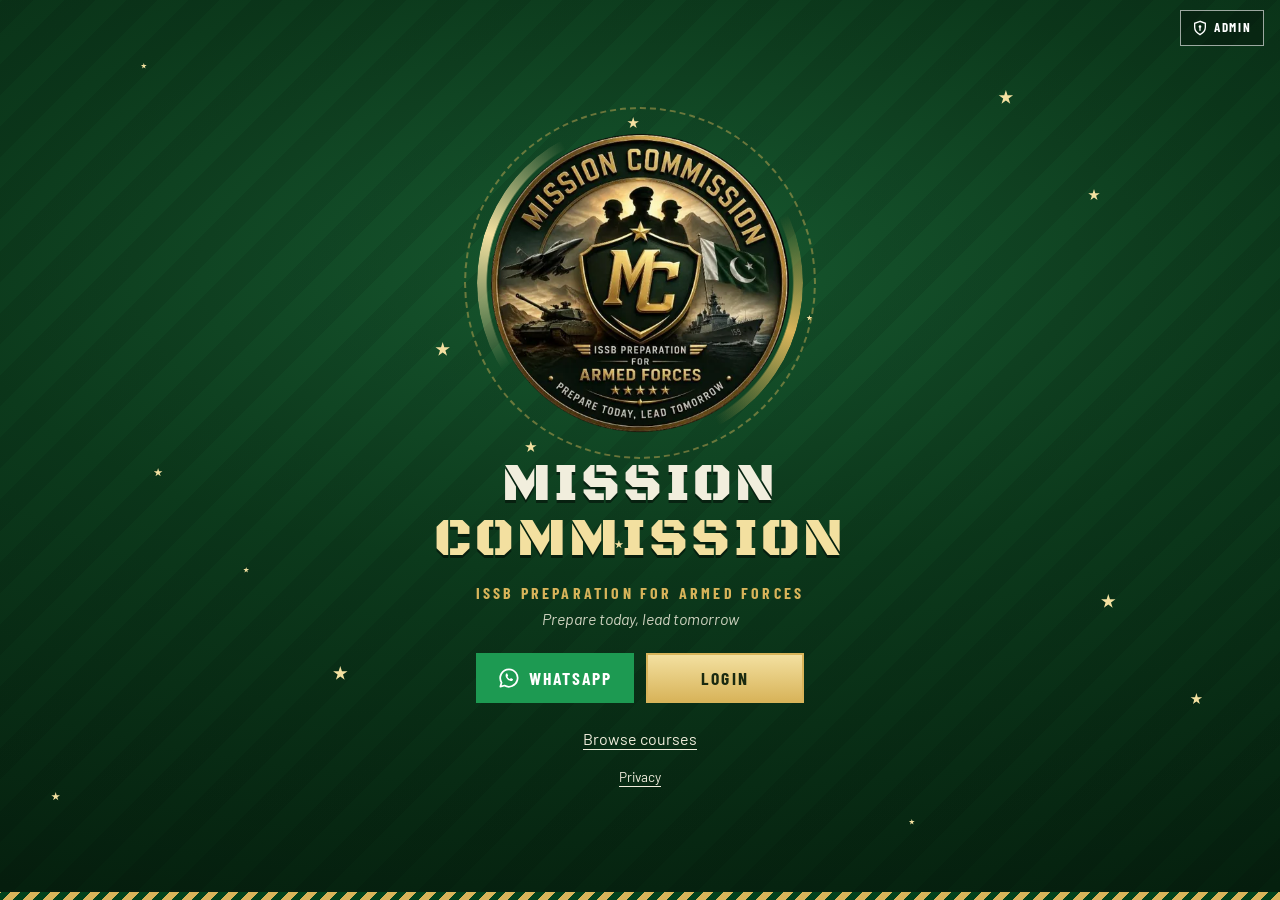
<file: index.html>
<!doctype html>
<html lang="en"><head><meta charset="utf-8">
<meta name="viewport" content="width=device-width,initial-scale=1,viewport-fit=cover">
<title>Mission Commission</title>
<meta name="description" content="ISSB preparation for armed forces: timed mock tests in verbal, non-verbal and academics for every course.">
<meta name="theme-color" content="#4a5d28">
<meta property="og:title" content="Mission Commission"><meta property="og:description" content="ISSB preparation for armed forces. Prepare today, lead tomorrow."><meta property="og:type" content="website"><meta property="og:image" content="og-image.png">
<link rel="icon" href="favicon.ico" sizes="any"><link rel="icon" type="image/png" sizes="32x32" href="icons/favicon-32.png">
<link rel="apple-touch-icon" href="icons/apple-touch-icon.png">
<link rel="manifest" href="manifest.webmanifest">
<link rel="stylesheet" href="style.css">
</head><body>
<div id="app" class="wrap"><div style="padding:28px 0"><h1 style="font-family:Impact,'Arial Black',sans-serif;text-transform:uppercase;letter-spacing:.05em;font-size:2rem">Mission Commission</h1><p style="font-size:1.05rem"><b>This preview cannot run the tests.</b> The file opened in a viewer that blocks scripts (for example the WhatsApp or Files preview).</p><p style="font-size:1.05rem">Open it in the Documents app, or use the web link, then open it in Safari or Chrome.</p></div></div>
<noscript><p style="padding:20px">Mission Commission needs JavaScript. Open this file in Chrome or Safari, not in a file preview or a chat app.</p></noscript>

<script src="data/tests.js"></script>
<script src="data/files.js"></script>
<script src="data/admin.js"></script>
<script src="app.js"></script>
</body></html>
</file>
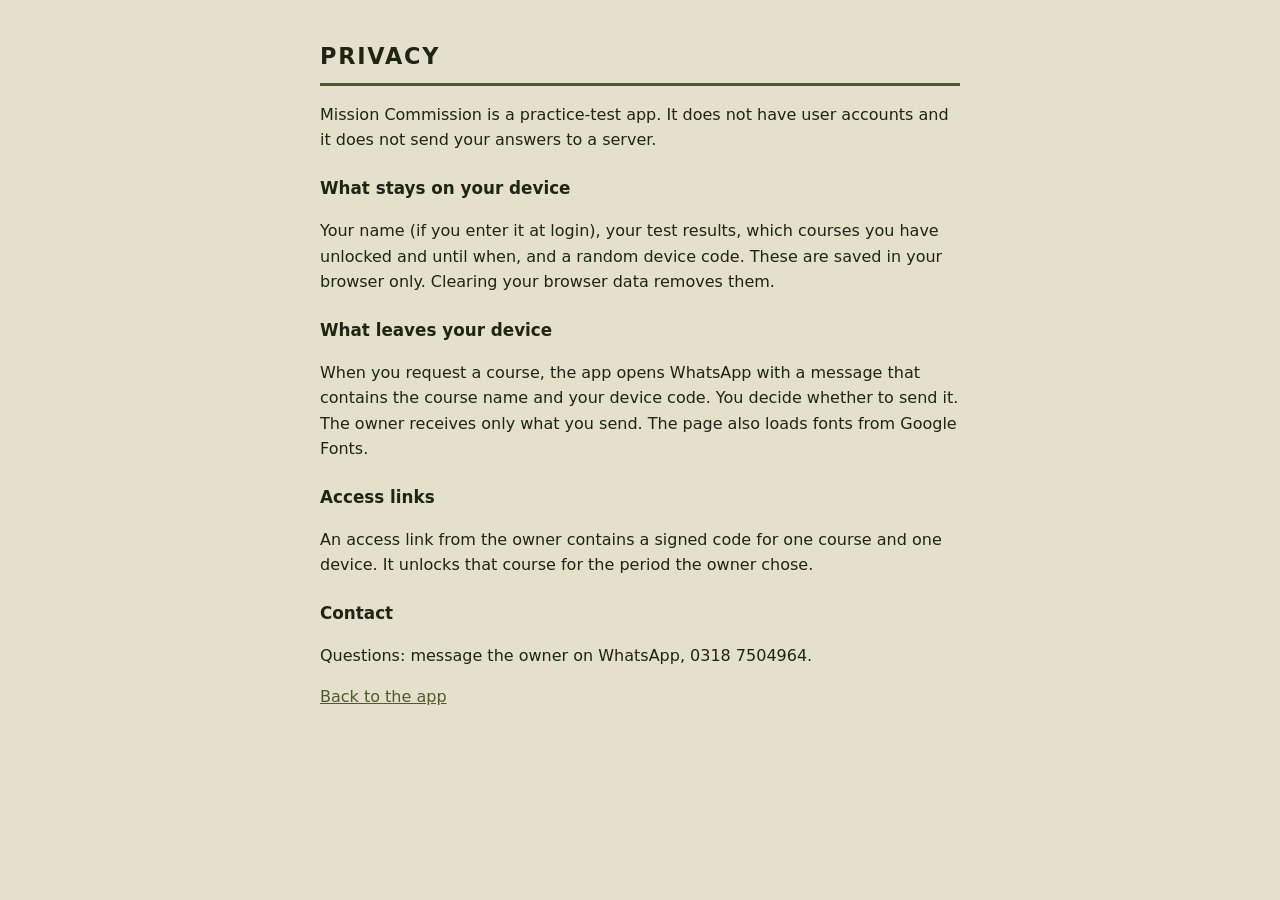
<file: privacy.html>
<!doctype html>
<html lang="en"><head><meta charset="utf-8"><meta name="viewport" content="width=device-width,initial-scale=1">
<title>Privacy | Mission Commission</title>
<meta name="theme-color" content="#4a5d28">
<style>
:root{--bg:#e4e0cb;--ink:#1d2514;--olive:#4a5d28;--line:#b8b38d}
@media(prefers-color-scheme:dark){:root{--bg:#161a12;--ink:#e8e6d6;--olive:#8da663;--line:#3a4132}}
body{margin:0;padding:24px max(16px,env(safe-area-inset-left,0px));background:var(--bg);color:var(--ink);font:16px/1.6 system-ui,sans-serif}
main{max-width:640px;margin:0 auto}
h1{font-size:1.4rem;letter-spacing:.08em;text-transform:uppercase;border-bottom:3px solid var(--olive);padding-bottom:8px}
h2{font-size:1.05rem;margin:22px 0 4px}
a{color:var(--olive)}
</style></head><body><main>
<h1>Privacy</h1>
<p>Mission Commission is a practice-test app. It does not have user accounts and it does not send your answers to a server.</p>
<h2>What stays on your device</h2>
<p>Your name (if you enter it at login), your test results, which courses you have unlocked and until when, and a random device code. These are saved in your browser only. Clearing your browser data removes them.</p>
<h2>What leaves your device</h2>
<p>When you request a course, the app opens WhatsApp with a message that contains the course name and your device code. You decide whether to send it. The owner receives only what you send. The page also loads fonts from Google Fonts.</p>
<h2>Access links</h2>
<p>An access link from the owner contains a signed code for one course and one device. It unlocks that course for the period the owner chose.</p>
<h2>Contact</h2>
<p>Questions: message the owner on WhatsApp, 0318 7504964.</p>
<p><a href="./">Back to the app</a></p>
</main></body></html>
</file>
<file: style.css>
/* Layout: one centred field-manual column. Briefing board (test list) -> exam screen with sticky timer bar and slide-out roll-call palette -> debrief. */
:root{
  --bg:#e4e0cb; --panel:#f1eedd; --ink:#1d2514; --muted:#5b6247; --line:#b8b38d;
  --olive:#4a5d28; --olive-ink:#f4f1de; --brass:#9a7414; --ok:#2f6b2a; --bad:#a3301f; --none:#7a6a1c;
  --ok-bg:#d9e6c6; --bad-bg:#f0d3c8; --none-bg:#efe3b4;
  --font-display:'Black Ops One','Impact','Arial Black',sans-serif;
  --font-head:'Barlow Condensed','Arial Narrow',sans-serif;
  --font-body:'Barlow','Segoe UI',Arial,sans-serif;
}
@media (prefers-color-scheme: dark){:root:not([data-theme="light"]){
  --bg:#141a0e; --panel:#1e2615; --ink:#e9e7d3; --muted:#a3a98a; --line:#3b4528;
  --olive:#7f9a45; --olive-ink:#11160a; --brass:#d1a93a; --ok:#9fcf7a; --bad:#f08a72; --none:#e0c25a;
  --ok-bg:#2a3c1d; --bad-bg:#4a2419; --none-bg:#41381a; color-scheme:dark}}
:root[data-theme="dark"]{
  --bg:#141a0e; --panel:#1e2615; --ink:#e9e7d3; --muted:#a3a98a; --line:#3b4528;
  --olive:#7f9a45; --olive-ink:#11160a; --brass:#d1a93a; --ok:#9fcf7a; --bad:#f08a72; --none:#e0c25a;
  --ok-bg:#2a3c1d; --bad-bg:#4a2419; --none-bg:#41381a; color-scheme:dark}
*{box-sizing:border-box}
body{background:var(--bg);color:var(--ink);font-family:var(--font-body);font-size:16px;line-height:1.5;
  padding-block:0 40px;padding-left:max(16px,env(safe-area-inset-left,0px));padding-right:max(16px,env(safe-area-inset-right,0px))}
body::before{content:"";position:fixed;inset:0 0 auto;height:env(safe-area-inset-top,0px);z-index:30;background:var(--olive)}
.wrap{max-width:860px;margin:0 auto}
button{font:inherit;color:inherit;cursor:pointer}
:focus-visible{outline:3px solid var(--brass);outline-offset:2px}
h1,h2,h3{margin:0;font-weight:400;text-wrap:balance}
.stencil{font-family:var(--font-display);letter-spacing:.04em;text-transform:uppercase}
.label{font-family:var(--font-head);font-weight:600;letter-spacing:.14em;text-transform:uppercase;font-size:.8rem;color:var(--muted)}
.num{font-variant-numeric:tabular-nums}

/* masthead */
.mast{background:var(--olive);color:var(--olive-ink);margin:0 calc(-1*max(16px,env(safe-area-inset-left,0px)));
  padding:22px max(16px,env(safe-area-inset-left,0px)) 20px;border-bottom:6px double var(--brass)}
.mast .wrap{display:flex;justify-content:space-between;gap:16px;align-items:flex-end;flex-wrap:wrap}
.mast h1{font-family:var(--font-display);font-size:clamp(1.8rem,6vw,2.8rem);line-height:1;text-transform:uppercase;letter-spacing:.05em}
.mast p{margin:6px 0 0;font-family:var(--font-head);font-weight:600;letter-spacing:.16em;text-transform:uppercase;font-size:.9rem;opacity:.9}
.theme{border:2px solid currentColor;background:transparent;padding:6px 12px;font-family:var(--font-head);font-weight:700;letter-spacing:.12em;text-transform:uppercase;font-size:.8rem;color:var(--olive-ink)}

/* home */
.intro{margin:22px 0 8px;display:flex;gap:10px 28px;flex-wrap:wrap}
.intro div{min-width:0}
.intro b{font-family:var(--font-display);font-size:1.5rem;display:block;line-height:1.1}
.group{margin-top:26px}
.group h2{font-family:var(--font-head);font-weight:700;font-size:1.3rem;letter-spacing:.14em;text-transform:uppercase;border-bottom:3px solid var(--ink);padding-bottom:4px;margin-bottom:12px;display:flex;justify-content:space-between;gap:10px;flex-wrap:wrap}
.grid{display:grid;grid-template-columns:repeat(auto-fill,minmax(240px,1fr));gap:12px}
.card{background:var(--panel);border:2px solid var(--line);border-left:8px solid var(--olive);padding:12px 14px;display:flex;flex-direction:column;gap:6px;min-width:0}
.card h3{font-family:var(--font-head);font-weight:700;font-size:1.25rem;letter-spacing:.06em;text-transform:uppercase}
.meta{display:flex;gap:6px 14px;flex-wrap:wrap;font-size:.9rem;color:var(--muted)}
.best{font-family:var(--font-head);font-weight:600;font-size:.95rem;letter-spacing:.06em;text-transform:uppercase;min-height:1.4em}
.best.has{color:var(--ok)}
.btn{background:var(--olive);color:var(--olive-ink);border:2px solid var(--olive);padding:9px 16px;font-family:var(--font-head);font-weight:700;letter-spacing:.12em;text-transform:uppercase;font-size:1rem;min-height:44px}
.btn:hover{filter:brightness(1.1)}
.btn.ghost{background:transparent;color:var(--ink);border-color:var(--ink)}
.btn.danger{background:var(--bad);border-color:var(--bad);color:#fff}
.btn[disabled]{opacity:.4;cursor:not-allowed}
.rules{margin-top:30px;padding:14px 16px;border:2px dashed var(--line);color:var(--muted);font-size:.95rem}
.rules ul{margin:6px 0 0;padding-left:20px}

/* exam */
.bar{position:sticky;top:env(safe-area-inset-top,0px);z-index:20;background:var(--olive);color:var(--olive-ink);
  margin:0 calc(-1*max(16px,env(safe-area-inset-left,0px)));padding:8px max(16px,env(safe-area-inset-left,0px));border-bottom:4px solid var(--brass)}
.bar .wrap{display:flex;align-items:center;justify-content:space-between;gap:10px;flex-wrap:wrap}
.bar .t{font-family:var(--font-head);font-weight:700;letter-spacing:.1em;text-transform:uppercase;font-size:1rem;min-width:0}
.clock{font-family:var(--font-display);font-size:1.7rem;letter-spacing:.06em;font-variant-numeric:tabular-nums;line-height:1}
.clock.low{color:#ffd27a;animation:blink 1s steps(2) infinite}
@keyframes blink{50%{opacity:.45}}
@media (prefers-reduced-motion:reduce){.clock.low{animation:none}}
.prog{height:6px;background:var(--line);margin-top:0}
.prog i{display:block;height:100%;background:var(--brass);width:0}
.exam{display:grid;grid-template-columns:minmax(0,1fr) 230px;gap:20px;margin-top:18px;align-items:start}
@media (max-width:760px){.exam{grid-template-columns:minmax(0,1fr)}}
.qbox{background:var(--panel);border:2px solid var(--line);padding:16px}
.qhead{display:flex;justify-content:space-between;gap:10px;flex-wrap:wrap;margin-bottom:10px}
.qtext{font-size:1.15rem;font-weight:500;white-space:pre-line;overflow-wrap:anywhere;margin-bottom:14px}
.opts{display:grid;gap:10px}
.opt{display:flex;gap:12px;align-items:flex-start;text-align:left;width:100%;background:var(--bg);border:2px solid var(--line);padding:10px 12px;min-height:48px}
.opt:hover{border-color:var(--olive)}
.opt .k{flex:none;width:32px;height:32px;display:grid;place-items:center;border:2px solid var(--ink);font-family:var(--font-head);font-weight:700;font-size:1.1rem}
.opt .x{min-width:0;overflow-wrap:anywhere;padding-top:3px}
.opt.sel{background:var(--olive);color:var(--olive-ink);border-color:var(--olive)}
.opt.sel .k{background:var(--olive-ink);color:var(--olive);border-color:var(--olive-ink)}
.nav{display:flex;gap:10px;flex-wrap:wrap;margin-top:16px}
.nav .sp{flex:1}
.pal{background:var(--panel);border:2px solid var(--line);padding:12px}
.cells{display:grid;grid-template-columns:repeat(auto-fill,minmax(38px,1fr));gap:6px;margin-top:8px}
.cell{height:38px;border:2px solid var(--line);background:var(--bg);font-family:var(--font-head);font-weight:700;font-size:1rem;position:relative;padding:0}
.cell.ans{background:var(--olive);color:var(--olive-ink);border-color:var(--olive)}
.cell.flag::after{content:"";position:absolute;top:-2px;right:-2px;border:7px solid transparent;border-top-color:var(--brass);border-right-color:var(--brass)}
.cell.cur{outline:3px solid var(--brass);outline-offset:1px}
.legend{display:flex;flex-wrap:wrap;gap:4px 12px;margin-top:10px;font-size:.82rem;color:var(--muted)}
.legend span::before{content:"";display:inline-block;width:12px;height:12px;border:2px solid var(--line);margin-right:5px;vertical-align:-2px;background:var(--bg)}
.legend .a::before{background:var(--olive);border-color:var(--olive)}
.legend .f::before{background:var(--brass);border-color:var(--brass)}
.count{display:flex;justify-content:space-between;font-family:var(--font-head);font-weight:600;letter-spacing:.06em;text-transform:uppercase;margin-top:8px;font-size:.95rem}

.empty{border:2px dashed var(--line);padding:22px 18px;color:var(--muted)}
.empty b{display:block;color:var(--ink);font-family:var(--font-head);font-size:1.2rem;letter-spacing:.06em;text-transform:uppercase}
.empty p{margin:4px 0 0}
.frow{display:flex;gap:10px;align-items:center;flex-wrap:wrap;background:var(--panel);border:2px solid var(--line);border-left:8px solid var(--olive);padding:10px 12px;margin-bottom:10px}
.frow .fn{flex:1;min-width:160px;display:flex;flex-direction:column;overflow-wrap:anywhere}
.frow a.btn{text-decoration:none;display:inline-flex;align-items:center}
/* dialogs */
.veil{position:fixed;inset:0;background:rgba(10,14,6,.72);z-index:40;display:grid;place-items:center;padding:16px}
.dlg{background:var(--panel);border:3px solid var(--ink);max-width:440px;width:100%;padding:20px}
.dlg h3{font-family:var(--font-display);text-transform:uppercase;font-size:1.4rem;margin-bottom:8px}
.dlg .row{display:flex;gap:10px;flex-wrap:wrap;margin-top:16px}

/* results */
.score{margin-top:20px;background:var(--panel);border:3px solid var(--ink);padding:18px;display:grid;grid-template-columns:auto minmax(0,1fr);gap:18px;align-items:center}
@media (max-width:520px){.score{grid-template-columns:minmax(0,1fr)}}
.big{font-family:var(--font-display);font-size:clamp(3rem,14vw,5rem);line-height:1}
.big small{font-size:.4em;color:var(--muted)}
.verdict{font-family:var(--font-head);font-weight:700;font-size:1.5rem;letter-spacing:.1em;text-transform:uppercase}
.stats{display:grid;grid-template-columns:repeat(auto-fit,minmax(120px,1fr));gap:10px;margin-top:14px}
.stat{padding:10px 12px;border:2px solid var(--line);border-left-width:8px;background:var(--bg)}
.stat b{display:block;font-family:var(--font-display);font-size:1.8rem;line-height:1.1}
.stat.ok{border-left-color:var(--ok)} .stat.bad{border-left-color:var(--bad)} .stat.none{border-left-color:var(--none)}
.bars{display:flex;height:16px;margin-top:14px;border:2px solid var(--ink)}
.bars i{display:block;height:100%}
.filters{display:flex;gap:8px;flex-wrap:wrap;margin:22px 0 10px;align-items:center}
.chip{border:2px solid var(--ink);background:transparent;padding:6px 12px;font-family:var(--font-head);font-weight:700;letter-spacing:.1em;text-transform:uppercase;font-size:.9rem}
.chip[aria-pressed="true"]{background:var(--ink);color:var(--bg)}
.rev{background:var(--panel);border:2px solid var(--line);border-left:8px solid var(--line);padding:12px 14px;margin-bottom:12px}
.rev.ok{border-left-color:var(--ok)} .rev.bad{border-left-color:var(--bad)} .rev.none{border-left-color:var(--none)}
.tag{display:inline-block;padding:1px 8px;font-family:var(--font-head);font-weight:700;letter-spacing:.1em;text-transform:uppercase;font-size:.8rem}
.tag.ok{background:var(--ok-bg);color:var(--ok)} .tag.bad{background:var(--bad-bg);color:var(--bad)} .tag.none{background:var(--none-bg);color:var(--none)}
.ro{display:flex;gap:10px;padding:6px 8px;margin-top:6px;border:2px solid transparent}
.ro .k{flex:none;font-family:var(--font-head);font-weight:700;width:24px}
.ro .x{min-width:0;overflow-wrap:anywhere}
.ro.right{background:var(--ok-bg);border-color:var(--ok)}
.ro.wrong{background:var(--bad-bg);border-color:var(--bad)}
.ro em{font-style:normal;font-family:var(--font-head);font-weight:700;letter-spacing:.08em;text-transform:uppercase;font-size:.8rem;margin-left:auto;flex:none;padding-left:8px}
.footer{margin-top:30px;text-align:center}

.mast{background-color:var(--olive);background-image:url("data:image/svg+xml,<svg xmlns='http://www.w3.org/2000/svg' viewBox='0 0 300 140'><g opacity='.5'><ellipse cx='30' cy='30' rx='46' ry='20' fill='%23324019' transform='rotate(-18 30 30)'/><ellipse cx='120' cy='96' rx='52' ry='18' fill='%23324019' transform='rotate(14 120 96)'/><ellipse cx='230' cy='34' rx='50' ry='19' fill='%23324019' transform='rotate(-8 230 34)'/><ellipse cx='290' cy='110' rx='40' ry='16' fill='%23324019' transform='rotate(24 290 110)'/><ellipse cx='170' cy='20' rx='30' ry='12' fill='%23706a38' transform='rotate(20 170 20)'/><ellipse cx='60' cy='112' rx='36' ry='13' fill='%23706a38' transform='rotate(-12 60 112)'/><ellipse cx='260' cy='76' rx='26' ry='11' fill='%23706a38' transform='rotate(40 260 76)'/></g></svg>");background-size:340px auto;position:relative;border-bottom:0}
.mast::after{content:"";position:absolute;left:0;right:0;bottom:0;height:8px;background:repeating-linear-gradient(-45deg,var(--brass) 0 7px,#01411C 7px 14px)}
.mast .wrap{position:relative}
.brand{display:flex;gap:14px;align-items:center;min-width:0}
.brand>div{min-width:0}
.badge{flex:none;display:block;filter:drop-shadow(0 2px 0 rgba(0,0,0,.35));animation:pop .7s cubic-bezier(.2,1.4,.4,1) both}
.mbtns{display:flex;gap:8px;flex-wrap:wrap}
.mast h1{text-shadow:0 2px 0 rgba(0,0,0,.35)}
.cico{display:inline-flex;color:var(--olive);width:34px;height:34px}
.cico svg{overflow:visible}
.cico :is(.a-spin,.a-twinkle,.a-twinkle2,.a-beat,.a-sway,.a-needle,.a-bob,.a-fly,.a-flag,.c1,.c2,.c3){transform-box:fill-box;transform-origin:center}
.a-spin{animation:spin 7s linear infinite}
.a-twinkle{animation:twinkle 2.4s ease-in-out infinite}
.a-twinkle2{animation:twinkle 1.8s ease-in-out infinite}
.a-beat{animation:beat 1.6s ease-in-out infinite}
.a-sway{transform-origin:50% 10%!important;animation:sway 3.2s ease-in-out infinite}
.a-needle{animation:needle 5s ease-in-out infinite}
.a-bob{animation:bob 2.2s ease-in-out infinite}
.a-fly{animation:fly 3s ease-in-out infinite}
.a-flag{transform-origin:0 50%!important;animation:wave 1.4s ease-in-out infinite}
.c1,.c2,.c3{animation:chev 1.8s ease-in-out infinite}.c2{animation-delay:.2s}.c1{animation-delay:.4s}
.card:hover .cico{filter:drop-shadow(0 0 4px var(--brass))}
@keyframes spin{to{transform:rotate(360deg)}}
@keyframes twinkle{0%,100%{transform:scale(1) rotate(0)}50%{transform:scale(1.18) rotate(12deg)}}
@keyframes beat{0%,100%{transform:scale(1)}15%{transform:scale(1.14)}30%{transform:scale(1)}45%{transform:scale(1.1)}}
@keyframes sway{0%,100%{transform:rotate(-9deg)}50%{transform:rotate(9deg)}}
@keyframes needle{0%{transform:rotate(-30deg)}30%{transform:rotate(40deg)}60%{transform:rotate(-12deg)}100%{transform:rotate(-30deg)}}
@keyframes bob{0%,100%{transform:translateY(0)}50%{transform:translateY(-2.5px)}}
@keyframes fly{0%,100%{transform:translate(-1px,1.5px) rotate(-4deg)}50%{transform:translate(1px,-1.5px) rotate(4deg)}}
@keyframes wave{0%,100%{transform:skewY(0) scaleX(1)}50%{transform:skewY(-9deg) scaleX(.86)}}
@keyframes chev{0%,100%{opacity:.35;transform:translateY(2px)}50%{opacity:1;transform:translateY(-1px)}}
.facts{display:flex;gap:8px;flex-wrap:wrap}
@media (max-width:520px){.facts{width:100%}.facts .btn{flex:1;justify-content:center;text-align:center}}
.fico{flex:none;width:44px;height:44px;display:grid;place-items:center;background:#01411C;color:#f4f1de;font-family:var(--font-display);font-size:.8rem;letter-spacing:.06em;border:2px solid var(--ink)}
.cardhead{display:flex;align-items:center;justify-content:space-between;gap:8px}
.banner{display:block;margin-top:20px;border:3px solid var(--ink);position:relative;overflow:hidden;height:120px}
.banner svg{display:block;width:100%;height:100%}
.banner .txt{position:absolute;left:calc(25% + 14px);bottom:8px;right:10px;color:#f4f1de;font-family:var(--font-display);text-transform:uppercase;letter-spacing:.08em;font-size:clamp(.8rem,3.4vw,1.1rem);text-shadow:0 2px 0 rgba(0,0,0,.5);text-align:left}
.sweep{animation:sweep 4.5s ease-in-out infinite}
@keyframes sweep{0%{transform:translateX(0) skewX(-20deg)}60%,100%{transform:translateX(420px) skewX(-20deg)}}
@keyframes rise{from{opacity:0;transform:translateY(14px)}to{opacity:1;transform:none}}
@keyframes pop{from{opacity:0;transform:scale(.6)}to{opacity:1;transform:none}}
@keyframes slidein{from{opacity:0;transform:translateX(18px)}to{opacity:1;transform:none}}
@keyframes grow{from{transform:scaleX(0)}to{transform:scaleX(1)}}
#app>*{animation:rise .35s ease-out both}
.grid>*,.stats>*,.rev,.frow{animation:rise .4s ease-out both}
.grid>*:nth-child(2),.stats>*:nth-child(2){animation-delay:.06s}.grid>*:nth-child(3),.stats>*:nth-child(3){animation-delay:.12s}
.grid>*:nth-child(4),.stats>*:nth-child(4){animation-delay:.18s}.grid>*:nth-child(5){animation-delay:.24s}.grid>*:nth-child(6){animation-delay:.3s}
.grid>*:nth-child(n+7){animation-delay:.34s}
.card{transition:transform .15s,box-shadow .15s}
.card:hover{transform:translateY(-3px);box-shadow:0 6px 0 var(--line)}
.btn{transition:transform .1s,filter .15s}
.btn:active{transform:scale(.97)}
.qbox.swap{animation:slidein .28s ease-out both}
.opt.sel{animation:pop .22s ease-out}
.cell{transition:background .15s,transform .1s}
.cell:active{transform:scale(.92)}
.bars i{transform-origin:left;animation:grow .9s .15s cubic-bezier(.2,.8,.2,1) both}
.prog i{transition:width .4s ease}
.big{animation:pop .5s cubic-bezier(.2,1.4,.4,1) both}
@media (prefers-reduced-motion:reduce){*,*::before,*::after{animation:none!important;transition:none!important}}
.qimg{display:block;max-width:100%;height:auto;margin:0 auto 14px;background:#fff;border:2px solid var(--line)}
.picopts{grid-template-columns:repeat(auto-fit,minmax(64px,1fr))}
.opt.pic{justify-content:center;min-height:56px;padding:8px}
.opt.pic .k{width:36px;height:36px;font-size:1.25rem}
.picrev{display:flex;gap:8px;flex-wrap:wrap;margin-top:8px}

.accl{display:block;margin:2px 0 10px;color:var(--ink-soft,inherit)}.accl.on{color:var(--olive)}
.lockcard{max-width:560px;margin:22px auto;padding:22px;border:2px solid var(--ink);background:var(--card,transparent);animation:rise .4s both}
.lockico{display:inline-block;color:var(--olive);margin-bottom:6px}
.lockcard h2{margin:0 0 6px;font-family:var(--font-head);text-transform:uppercase;letter-spacing:.06em}
.locknote{margin:0 0 12px}.locksteps{margin:0 0 14px;padding-left:20px;line-height:1.5}.locksteps li{margin:4px 0}
.lockacts{display:flex;flex-wrap:wrap;gap:10px;margin-bottom:10px}.lockacts .btn{text-decoration:none;display:inline-flex;align-items:center}
.reqtext{width:100%;box-sizing:border-box;font:inherit;font-size:.9rem;padding:8px;border:1px solid var(--ink);background:transparent;color:var(--ink);resize:none;margin-bottom:12px}
.lockrow{display:flex;gap:10px;flex-wrap:wrap}.codein{flex:1 1 220px;min-height:44px;box-sizing:border-box;padding:8px 10px;font:inherit;border:2px solid var(--ink);background:transparent;color:var(--ink)}
.lockmsg{min-height:1.4em;margin-top:10px;font-weight:600}.lockmsg.bad{color:var(--bad)}.lockmsg.good{color:var(--olive)}
.lockdev{margin:14px 0 0;display:block}
/* ---- logo, intro, admin ---- */
:root{--ig1:#05200e;--ig2:#0c3a1c;--ig3:#17582f;--gold:#d8b45a;--gold2:#f3e0a0;--ipaper:#f1eedd}
@keyframes mcspin{to{transform:rotate(360deg)}}
@keyframes emblemIn{from{opacity:0;transform:scale(.35) rotate(-28deg)}60%{opacity:1}to{opacity:1;transform:none}}
@keyframes glow{0%,100%{box-shadow:0 0 0 0 rgba(216,180,90,0),0 10px 30px rgba(0,0,0,.5)}50%{box-shadow:0 0 34px 6px rgba(216,180,90,.42),0 10px 30px rgba(0,0,0,.5)}}
@keyframes letterUp{from{opacity:0;transform:translateY(28px) scale(.9)}to{opacity:1;transform:none}}
@keyframes twk{0%,100%{opacity:.15;transform:scale(.7)}50%{opacity:.85;transform:scale(1.1)}}
@keyframes shine{from{background-position:160% 0}to{background-position:-60% 0}}
@keyframes stampIn{0%{opacity:0;transform:scale(2.6) rotate(-20deg)}55%{opacity:1;transform:scale(.92) rotate(3deg)}100%{opacity:1;transform:none}}
.intro-pg{position:fixed;inset:0;z-index:60;overflow:auto;display:flex;flex-direction:column;align-items:center;justify-content:center;text-align:center;color:var(--ipaper);isolation:isolate;
  padding:calc(64px + env(safe-area-inset-top,0px)) max(16px,env(safe-area-inset-right,0px)) calc(34px + env(safe-area-inset-bottom,0px)) max(16px,env(safe-area-inset-left,0px));
  background:radial-gradient(120% 75% at 50% 30%,var(--ig3) 0%,var(--ig2) 45%,var(--ig1) 100%)}
.intro-pg::before{content:"";position:absolute;inset:0;z-index:-1;opacity:.5;background:repeating-linear-gradient(-45deg,transparent 0 22px,rgba(0,0,0,.18) 22px 44px)}
.stars{position:absolute;inset:0;z-index:-1;pointer-events:none;overflow:hidden}
.stars i{position:absolute;width:var(--s);height:var(--s);background:var(--gold2);clip-path:polygon(50% 0,61% 35%,98% 35%,68% 57%,79% 91%,50% 70%,21% 91%,32% 57%,2% 35%,39% 35%);animation:twk 3.2s ease-in-out infinite}
.emblem{position:relative;width:min(64vw,300px);aspect-ratio:1;margin:0 auto 18px;flex:none}
.logo-big{position:relative;display:block;width:100%;height:100%;border-radius:50%;animation:emblemIn 1.1s cubic-bezier(.2,1.15,.3,1) both,glow 3.8s 1.3s ease-in-out infinite}
.ring{position:absolute;border-radius:50%;pointer-events:none}
.ring.r1{inset:-13px;background:conic-gradient(from 0deg,transparent 0 18%,var(--gold) 30%,transparent 42% 66%,var(--gold2) 80%,transparent 92%);-webkit-mask:radial-gradient(circle closest-side,transparent 93.5%,#000 94.5%);mask:radial-gradient(circle closest-side,transparent 93.5%,#000 94.5%);animation:mcspin 6s linear infinite}
.ring.r2{inset:-26px;border:2px dashed rgba(216,180,90,.45);animation:mcspin 28s linear infinite reverse}
.it{margin:6px 0 0;font-family:var(--font-display);font-weight:400;text-transform:uppercase;line-height:1.02;letter-spacing:.06em;font-size:clamp(2rem,9vw,3.4rem);text-shadow:0 3px 0 rgba(0,0,0,.45)}
.itl{display:block}.itl:last-child{color:var(--gold2)}
.ch{display:inline-block;opacity:0;animation:letterUp .6s cubic-bezier(.2,1.3,.4,1) both}
.is{margin:14px 0 2px;font-family:var(--font-head);font-weight:700;letter-spacing:.2em;text-transform:uppercase;font-size:1rem;color:var(--gold);opacity:0;animation:rise .7s 1.5s both}
.iq{margin:0 0 22px;font-style:italic;opacity:0;animation:rise .7s 1.7s both;color:rgba(241,238,221,.85)}
.iacts{display:flex;gap:12px;flex-wrap:wrap;justify-content:center;margin-bottom:14px}
.ibtn{display:inline-flex;align-items:center;justify-content:center;gap:9px;min-width:158px;min-height:50px;font-size:1.1rem;text-decoration:none;opacity:0;animation:rise .6s both}
.ibtn.wa{background:#1d9a52;border-color:#1d9a52;color:#fff;animation-delay:1.9s}
.ibtn.lg{background:linear-gradient(180deg,var(--gold2),var(--gold));border-color:var(--gold);color:#1b2a10;animation-delay:2.05s}
.ibtn:hover{filter:brightness(1.1);transform:translateY(-2px)}
.ilink{background:none;border:0;color:var(--ipaper);text-decoration:underline;text-underline-offset:4px;font:inherit;min-height:44px;padding:6px 10px;opacity:0;animation:rise .6s 2.3s both}
.istripe{position:absolute;left:0;right:0;bottom:0;height:8px;background:repeating-linear-gradient(-45deg,var(--gold) 0 7px,#01411C 7px 14px)}
.admin{position:absolute;top:8px;right:max(16px,env(safe-area-inset-right,0px));z-index:6;display:inline-flex;align-items:center;gap:6px;min-height:36px;padding:4px 11px;background:rgba(0,0,0,.3);color:#fff;border:1px solid rgba(255,255,255,.6);font-family:var(--font-head);font-weight:700;font-size:.82rem;letter-spacing:.14em;text-transform:uppercase}
.admin:hover{background:rgba(0,0,0,.5)}
.intro-pg .admin{top:calc(10px + env(safe-area-inset-top,0px))}
.mast .wrap{padding-top:26px}
.mlogo{flex:none;position:relative;display:block;width:64px;height:64px;border-radius:50%;padding:0;border:0;background:none;cursor:pointer;overflow:hidden;box-shadow:0 0 0 2px var(--brass),0 3px 0 rgba(0,0,0,.35);animation:pop .8s cubic-bezier(.2,1.4,.4,1) both,glow 4.5s 1.4s ease-in-out infinite}
.mlogo img{display:block;width:100%;height:100%;border-radius:50%}
.mlogo::after{content:"";position:absolute;inset:0;border-radius:50%;background:linear-gradient(110deg,transparent 38%,rgba(255,255,255,.6) 50%,transparent 62%);background-size:260% 100%;background-position:160% 0;animation:shine 5.5s 2s ease-in-out infinite}
.seal{display:block;width:108px;height:108px;border-radius:50%;margin:0 auto 12px;animation:emblemIn .9s cubic-bezier(.2,1.2,.3,1) both,glow 4s 1.1s ease-in-out infinite}
.stamp{display:block;width:84px;height:84px;border-radius:50%;margin:18px auto 0;animation:stampIn .85s .35s cubic-bezier(.2,1.2,.4,1) both;box-shadow:0 0 0 3px var(--brass)}
.blogo{width:26px;height:26px;border-radius:50%;vertical-align:middle;margin-right:8px;box-shadow:0 0 0 1px var(--brass)}
#app>.wm{animation:mcspin 90s linear infinite}
.wm{position:fixed;right:-60px;bottom:-60px;width:min(60vw,300px);height:auto;opacity:.07;pointer-events:none;z-index:0;animation:mcspin 90s linear infinite}
.logincard{text-align:center}.logincard .codein{display:block;width:100%;margin:8px 0;text-align:left;flex:none}
.logincard .lockacts{justify-content:center}
.admincard{max-width:560px}
.admtab{width:100%;border-collapse:collapse;font-size:.92rem}.admtab th,.admtab td{text-align:left;padding:5px 6px;border-bottom:1px solid var(--line,#c9c5b3)}
@media (max-width:420px){.ibtn{min-width:140px}.mast .brand{gap:10px}}
@media (prefers-reduced-motion:reduce){.logo-big,.ring,.ch,.is,.iq,.ibtn,.ilink,.stars i,.mlogo,.mlogo::after,.seal,.stamp,.wm,#app>.wm{animation:none!important}.ch,.is,.iq,.ibtn,.ilink{opacity:1}}

.iprivacy{font-size:.85rem;opacity:.8;min-height:36px;display:inline-block;text-decoration:underline}
</file>
